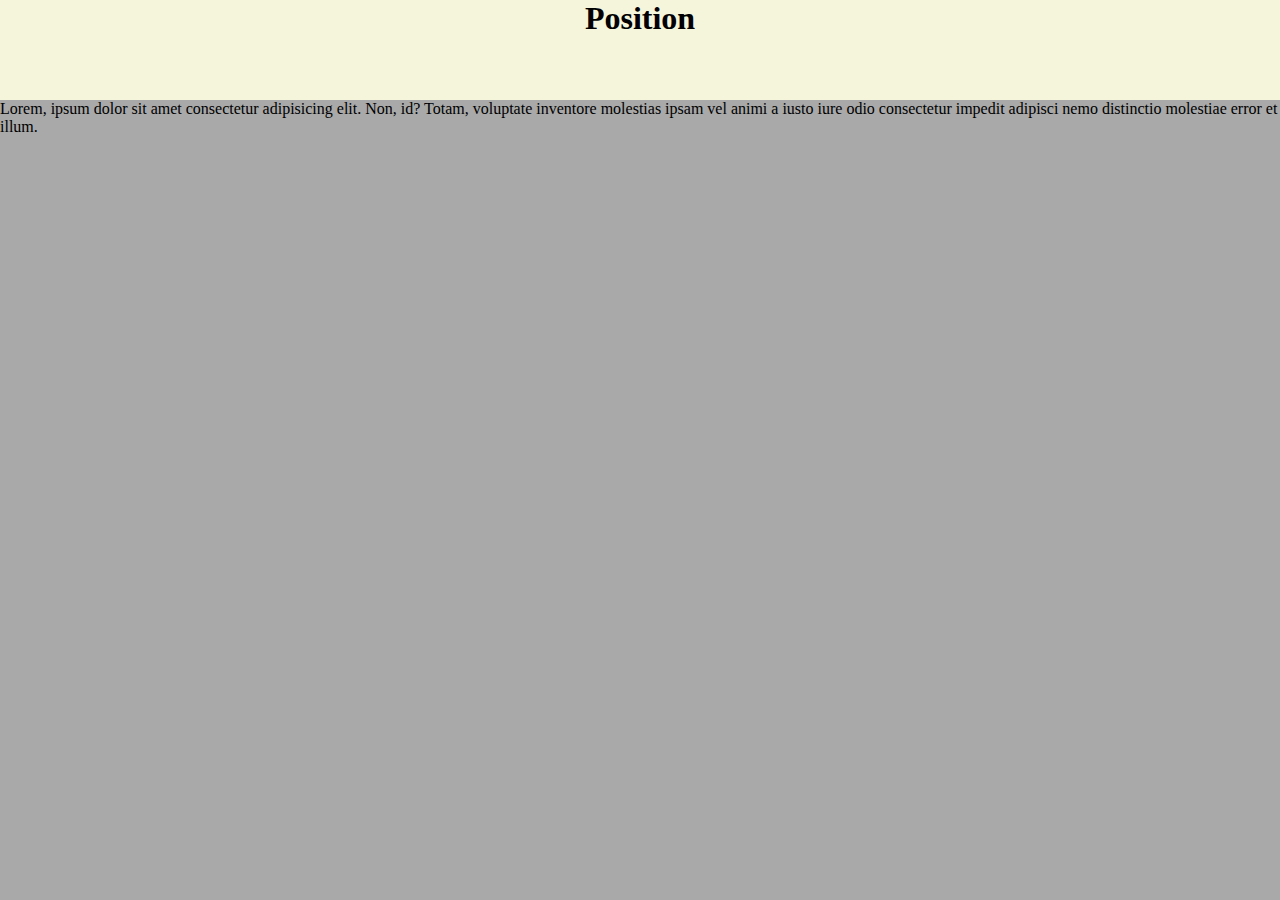
<file: index.html>
<!DOCTYPE html>
<html lang="en">
<head>
    <meta charset="UTF-8">
    <meta name="viewport" content="width=device-width, initial-scale=1.0">
    <title>Position</title>
    <link rel="stylesheet" href="style.css">
</head>
<body>
    <div class="container">
        <div class="header">
            <h1>Position</h1>
        </div>
        <div class="content">
            <p>Lorem, ipsum dolor sit amet consectetur adipisicing elit. Non, id? Totam, voluptate inventore molestias ipsam vel animi a iusto iure odio consectetur impedit adipisci nemo distinctio molestiae error et illum.</p>
        </div>
    </div>
</body>
</html>
</file>
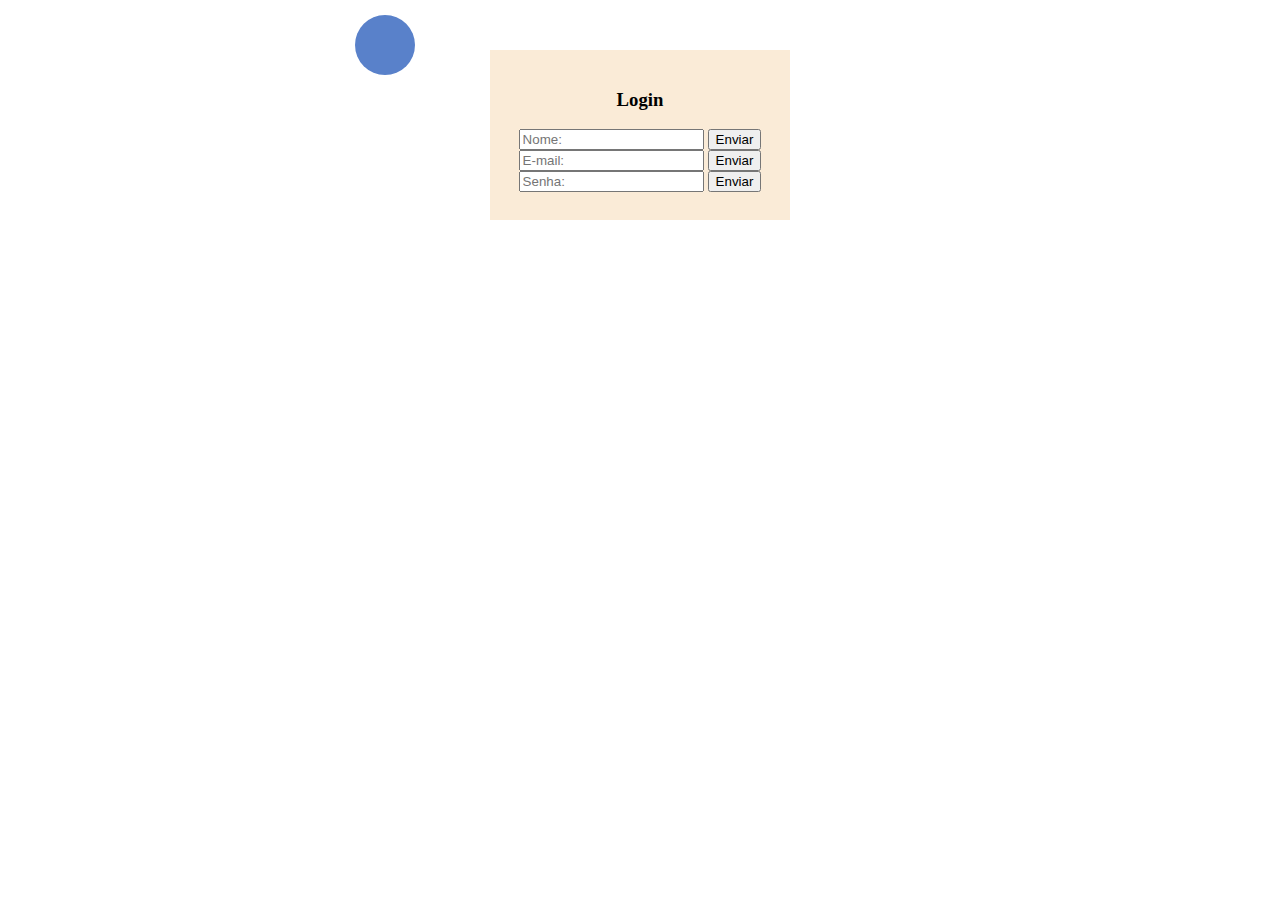
<file: atv_11_10.html>
<!DOCTYPE html>
<html lang="en">
<head>
    <meta charset="UTF-8">
    <meta name="viewport" content="width=device-width, initial-scale=1.0">
    <title>Document</title>
    <style>
        .caixa {
        box-sizing: border-box;
        background-color:antiquewhite;
        margin: 50px;
        width: 300px;
        height: 170px;
        padding: 20px;}
        
        p {
            background: rgb(89, 129, 202);
            border-radius: 50%;
            width: 60px;
            height: 60px;
            position:absolute;
            top: -1px;
            left: 355px;
        }
    </style>
</head>
<body>
    <center>
    <div class="caixa">
        <h3>Login</h3>
        <p></p>
        <input placeholder="Nome:">
        <button>Enviar</button>
        <input placeholder="E-mail:">
        <button>Enviar</button>
        <input placeholder="Senha:">
        <button>Enviar</button>
    
    </div>
    </center>

</body>
</html>
</file>
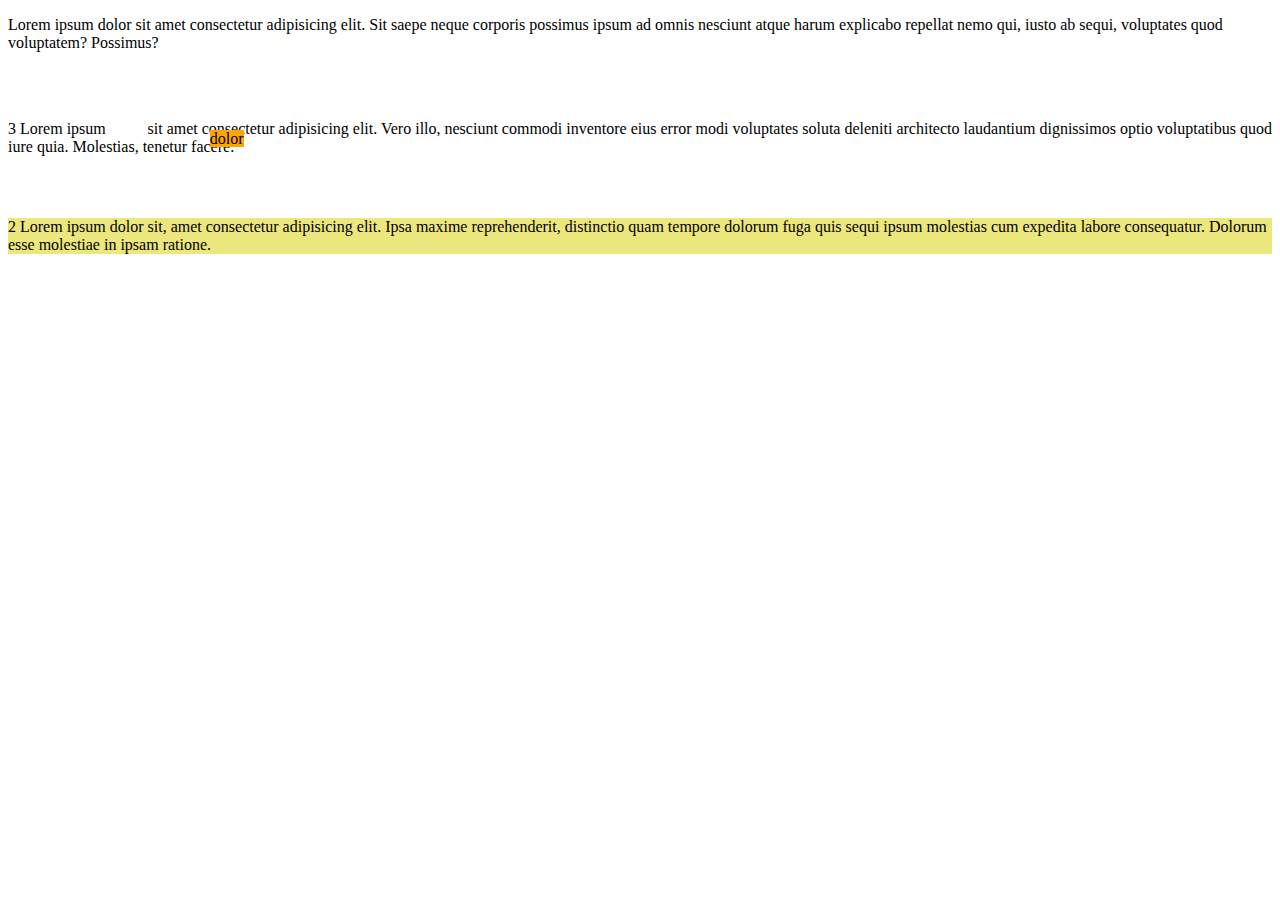
<file: aula_10_10_24.html>
<!DOCTYPE html>
<html lang="en">
<head>
    <meta charset="UTF-8">
    <meta name="viewport" content="width=device-width, initial-scale=1.0">
    <title>Document</title>
    <style>
        span{
            position: relative;
            top: 10px;
            left: 100px;
            border: 2px rgb(0, 255, 166);
            background-color:orange
        }

        .vsf {
            position: relative;
            top: 150px;
            background-color:rgb(236, 231, 125)
        }
    </style>
</head>
<body>
    <p>Lorem ipsum dolor sit amet consectetur adipisicing elit. Sit saepe neque corporis possimus ipsum ad omnis nesciunt atque harum explicabo repellat nemo qui, iusto ab sequi, voluptates quod voluptatem? Possimus?</p>
    <p class="vsf">2 Lorem ipsum dolor sit, amet consectetur adipisicing elit. Ipsa maxime reprehenderit, distinctio quam tempore dolorum fuga quis sequi ipsum molestias cum expedita labore consequatur. Dolorum esse molestiae in ipsam ratione.</p>
    <p>3 Lorem ipsum <span>dolor</span> sit amet consectetur adipisicing elit. Vero illo, nesciunt commodi inventore eius error modi voluptates soluta deleniti architecto laudantium dignissimos optio voluptatibus quod iure quia. Molestias, tenetur facere.</p>
</body>
</html>
</file>
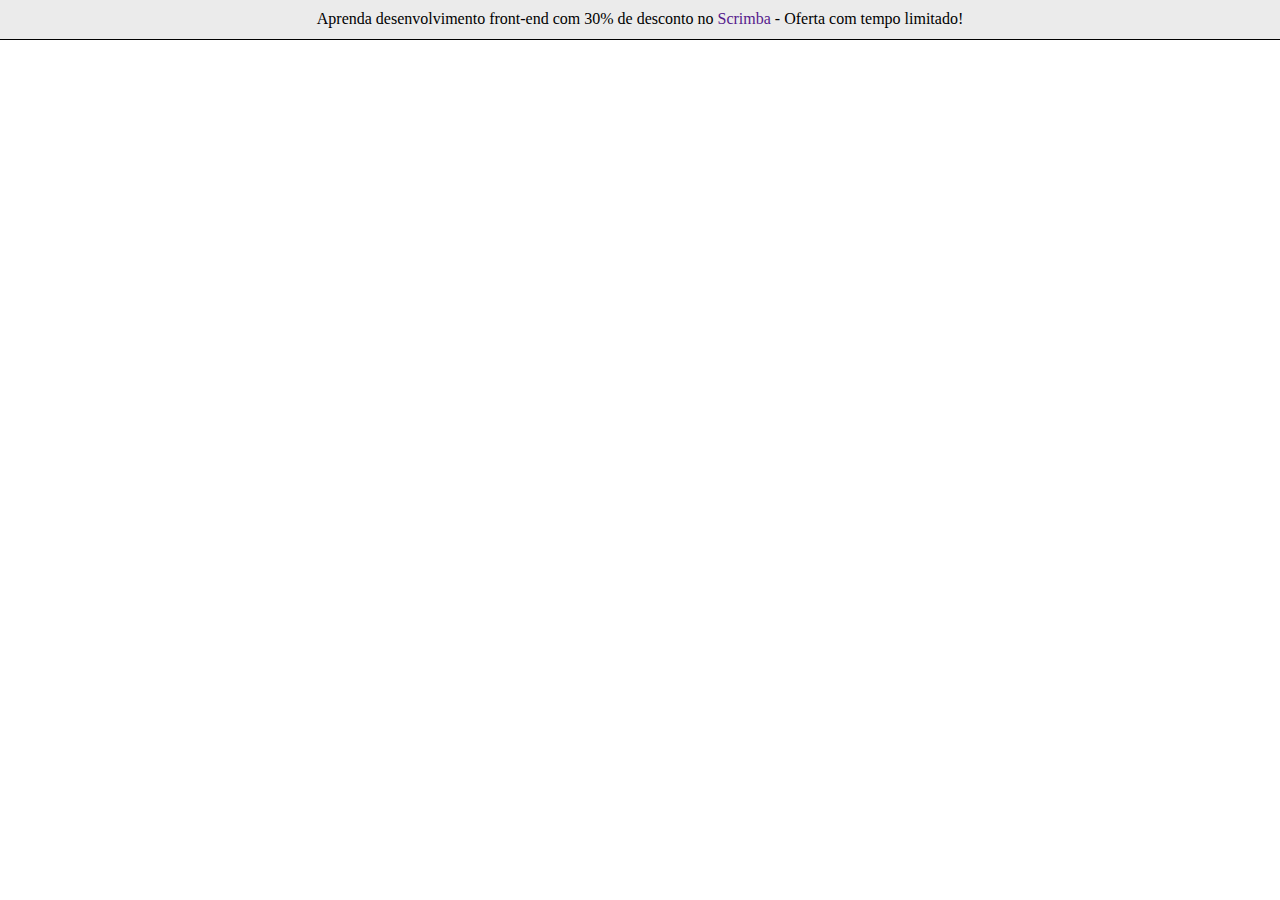
<file: exemplo1.html>
<!DOCTYPE html>
<html lang="en">
<head>
    <meta charset="UTF-8">
    <meta http-equiv="X-UA-Compatible" content="IE=edge">
    <meta name="viewport" content="width=device-width, initial-scale=1.0">
    <title>Exemplo 01</title>

    <style>
        * {           
            box-sizing: border-box;
            margin: 0;
        }

        p {
            text-align: center;
            border-bottom: 1px solid black;
            background-color: rgb(235, 235, 235);
            height: 40px;
            padding-top: 10px;            
        }

        p > a {
            text-decoration: none;
        }

        a:hover {
            text-decoration: underline;
        }


    </style>

</head>
<body>

    <p>
        Aprenda desenvolvimento front-end com 30% de 
        desconto no <a href="">Scrimba</a> - Oferta com tempo limitado!
    </p> 
    
</body>
</html>
</file>
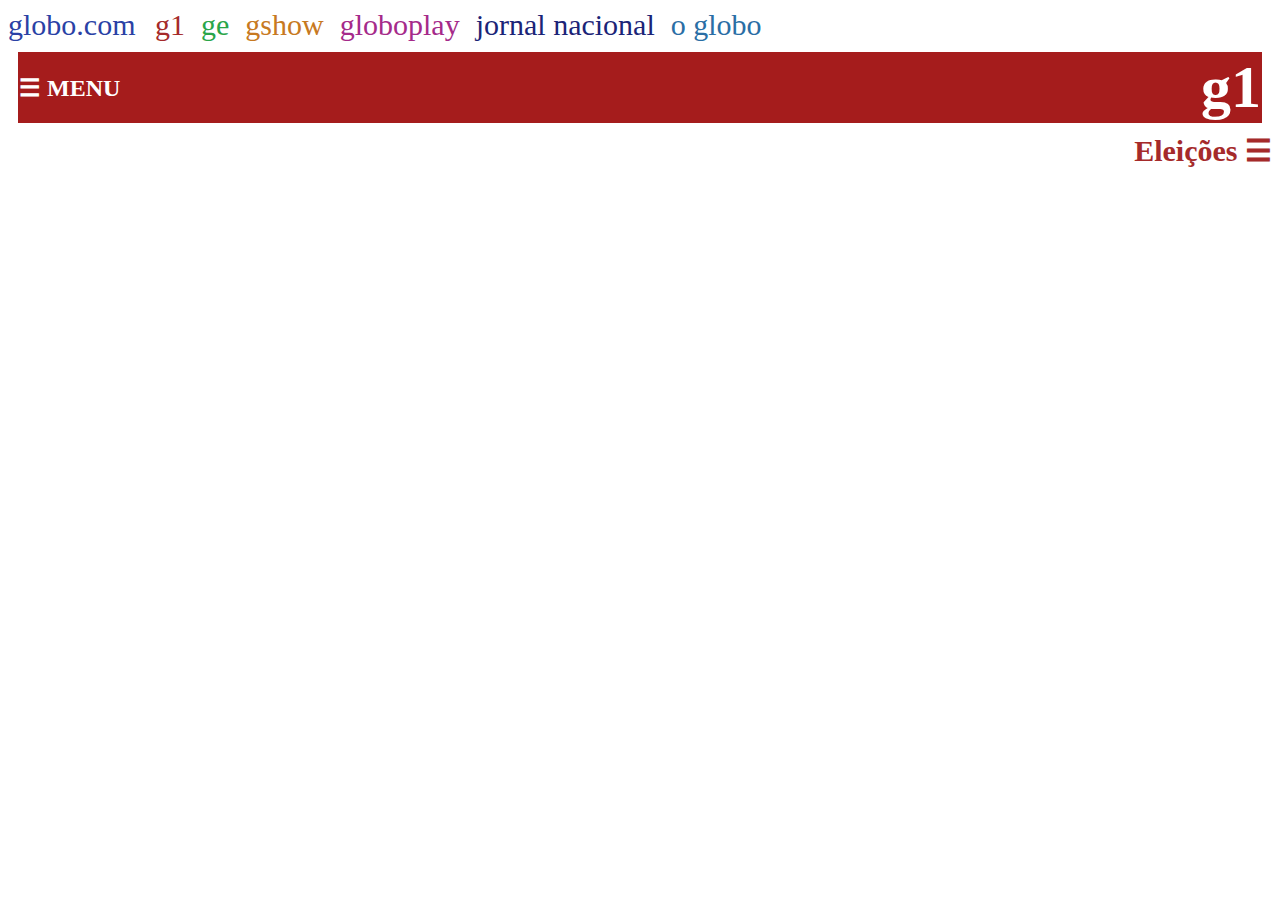
<file: g1.html>
<!DOCTYPE html>
<html lang="en">
<head>
    <meta charset="UTF-8">
    <meta name="viewport" content="width=device-width, initial-scale=1.0">
    <title>Document</title>
    <style>
        a {text-decoration: none;
        padding-right: 12px;}

        .caixa {           
            box-sizing: border-box;
            padding: 1px;
            margin: 10px;
            background-color: rgb(165, 28, 28);
            display: flex;
            justify-content: space-between; /* Centraliza horizontalmente */
            align-items: center; /* Centraliza verticalmente */}

        h2 {color:white;
        margin: 0;
        text-align: left;}

        h1 {color:white;
        font-size: 60px;
        margin: 0;
        text-align: center;}


    </style>
</head>
<body>
    <a style='font-size: 30px; color: rgb(42, 65, 165);' href="">globo.com </a>
    <a style='font-size: 30px; color: brown;' href="">g1</a>
    <a style='font-size: 30px; color: rgb(42, 165, 73);' href="">ge</a>
    <a style='font-size: 30px; color: rgb(199, 121, 33);' href="">gshow</a>
    <a style='font-size: 30px; color: rgb(165, 42, 138);' href="">globoplay</a>
    <a style='font-size: 30px; color: rgb(27, 36, 119);' href="">jornal nacional</a>
    <a style='font-size: 30px; color: rgb(42, 110, 165);' href="">o globo</a>
    
    <div class="caixa">
        <h2>☰ MENU</h2>
        <h1 >g1</h1>
    </div>

    <h2 style="color: brown; text-align: right; font-size: 30px;; ">Eleições ☰</h2>
    
</body>
</html>
</file>
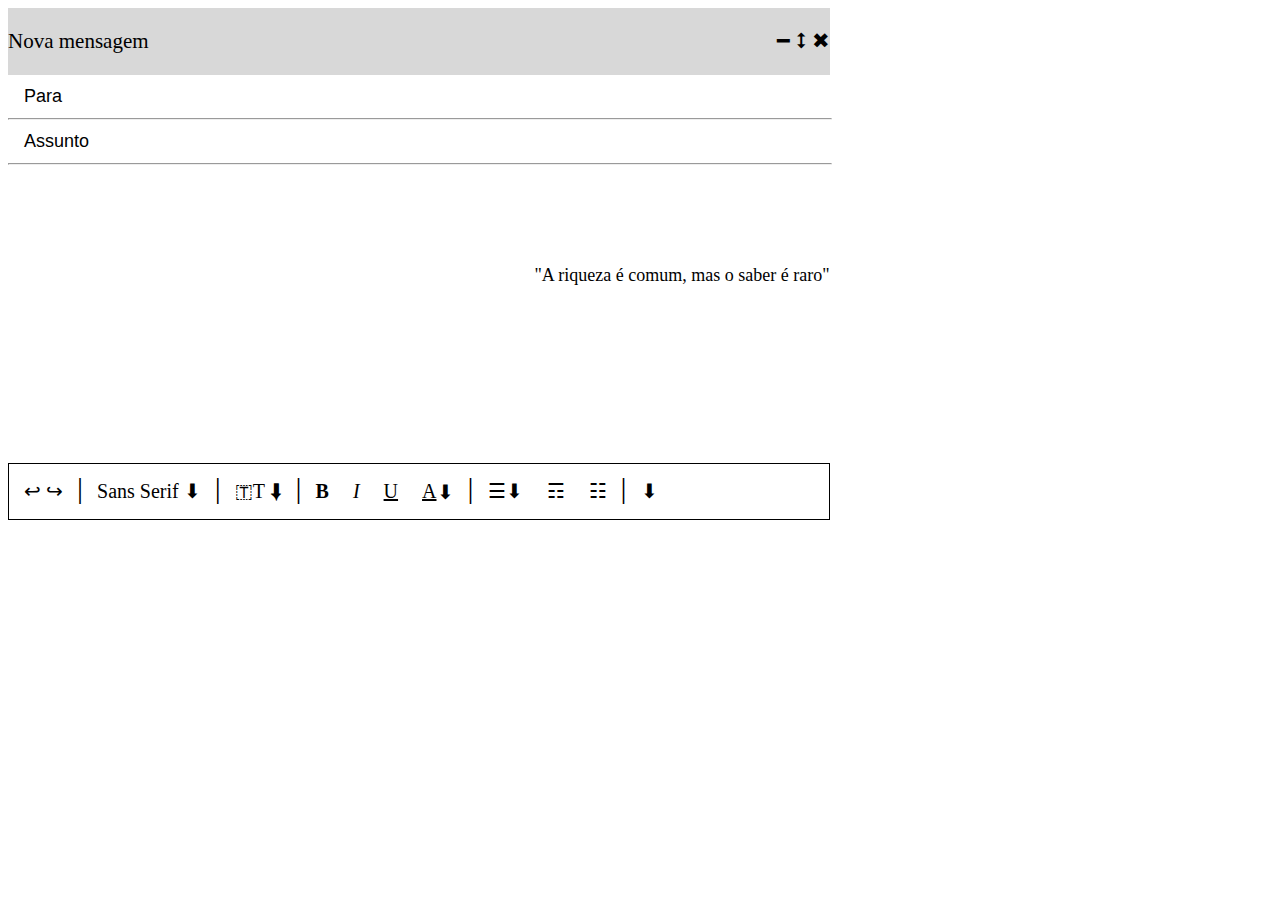
<file: layout01_e-mail.html>
<!DOCTYPE html>
<html lang="en">
<head>
    <meta charset="UTF-8">
    <meta name="viewport" content="width=device-width, initial-scale=1.0">
    <title>E-mail</title>
</head>
    <style>
        .cabecalho {
            box-sizing: border-box;
            width: 65%;
            height: 15%;
            background-color: rgb(216, 216, 216);}

        .cabecalho p {
            display: inline-flex;
            font-size: 21px;
        }

        .enfeites{
            float: right;}

        .botoes button {
            margin: 10px;
            border: 0px;
            background-color:white;
            text-align: left; 
            width: 65%;
            height: 15%;
            font-size: 18px;}

        .botoes hr{
            width:65%;
            color: rgb(225, 225, 225);
            float:left;
            margin: 0px;}

        .conteudo {
            box-sizing: border-box;
            margin:0%;
            border: 0px;
            width: 65%;
            height: 300px;
            text-align: right;}

        .conteudo p {
            position: relative;
            top: 100px;
            margin: 0px;
            border: 0px;
            font-size: 18px;}
        
        .funcoes {
            box-sizing: border-box;
            margin: 0%;
            width: 65%;
            height: 10%;
            padding: 5px;
            border: 0.5px solid black;
            }
        
        .funcoes p {
            font-size: 20px;
            display: inline-flex;
            margin: 10px;
        }

        .funcoes a{
            font-size: 30px;
        }
    
    </style>
<body>
    <div class="cabecalho">
        <p>Nova mensagem</p>
        <p class="enfeites">━  ⭥  ✖</p>
    </div>
    <div class="botoes">
        <button>Para</button>
        <hr>
        <button>Assunto</button>
        <hr>
    </div>
    <div class="conteudo">
        <p>"A riqueza é comum, mas o saber é raro"</p>
    </div>
    <div class="funcoes">
        <p>↩ ↪</p>
        <a>|</a>
        <p>Sans Serif ⬇</p>
        <a>|</a>
        <p>🇹T ⬇</p>
        <a>|</a>
        <p><strong>B</strong></p>
        <p><i>I</i></p>
        <p><u>U</u></p>
        <p><u>A</u>⬇</p>
        <a>|</a>
        <p>☰⬇</p>
        <p>☶</p>
        <p>☷</p>
        <a>|</a>
        <p>⬇</p>
    </div>
</body>
</html>
</file>
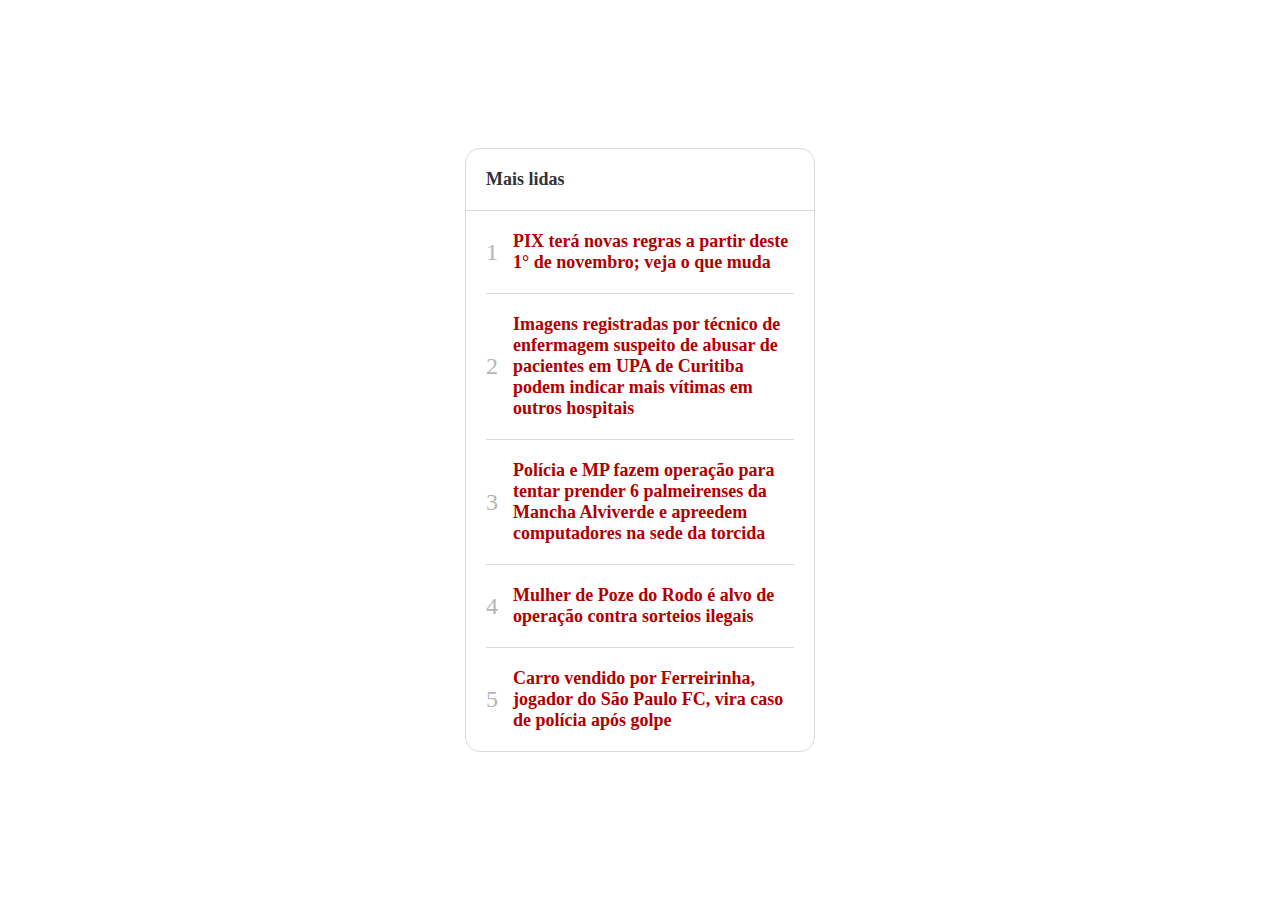
<file: portal_notícias_globo.html>
<!DOCTYPE html>
<html lang="pt-br">
<head>
    <meta charset="UTF-8">
    <meta name="viewport" content="width=device-width, initial-scale=1.0">
    <title>Exemplo de Full Screen</title>
    <style>
* {
    box-sizing: border-box;
    margin: 0;
    padding: 0;
    border: 0;}

body, html {
    height: 100vh;    }

.container {
    display: flex;
    height: 100%;
    justify-content: center;
    align-items: center;}

.card {
    display: flex;
    flex-flow: column nowrap;
    width: 350px;
    border: 1px solid rgb(219, 219, 219);
    border-radius: 15px;}

.news {
    padding: 20px 0;}

.header {
    border-bottom: 1px solid rgb(219, 219, 219);;
    font-weight: bolder;
    font-size: large;
    color: rgb(52, 52, 52);
    padding: 20px 20px;}

.news {
    display: flex;
    align-items: center;
    gap: 15px;}

.news {
    border-bottom: 1px solid rgb(219, 219, 219);
    margin: 0 20px;}

.news:last-of-type {
    border: 0;}

.text {
    flex: 1;
    color: rgb(177, 0, 0);
    font-weight: bolder;
    font-size: large;}

.text:hover {    
    color: rgb(131, 0, 0);
    cursor: pointer;}

.order {
    font-size:x-large;
    color: rgb(181, 181, 181);;}
    </style>
</head>
<body>
    <div class="container">
        <div class="card">
            <div class="header">
                Mais lidas
            </div>
            <div class="content">
                <div class="news">
                    <div class="order">1</div>
                    <div class="text">PIX terá novas regras a partir deste 1° de novembro; veja o que muda</div>
                </div>               
                <div class="news">
                    <div class="order">2</div>
                    <div class="text">Imagens registradas por técnico de enfermagem suspeito de abusar de pacientes em UPA de Curitiba podem indicar mais vítimas em outros hospitais</div>
                </div>               
                <div class="news">
                    <div class="order">3</div>
                    <div class="text">Polícia e MP fazem operação para tentar prender 6 palmeirenses da Mancha Alviverde e apreedem computadores na sede da torcida</div>
                </div>               
                <div class="news">
                    <div class="order">4</div>
                    <div class="text">Mulher de Poze do Rodo é alvo de operação contra sorteios ilegais</div>
                </div>               
                <div class="news">
                    <div class="order">5</div>
                    <div class="text">Carro vendido por Ferreirinha, jogador do São Paulo FC, vira caso de polícia após golpe</div>
                </div>               
            </div>
        </div>

    </div>
</body>
</html>
</file>
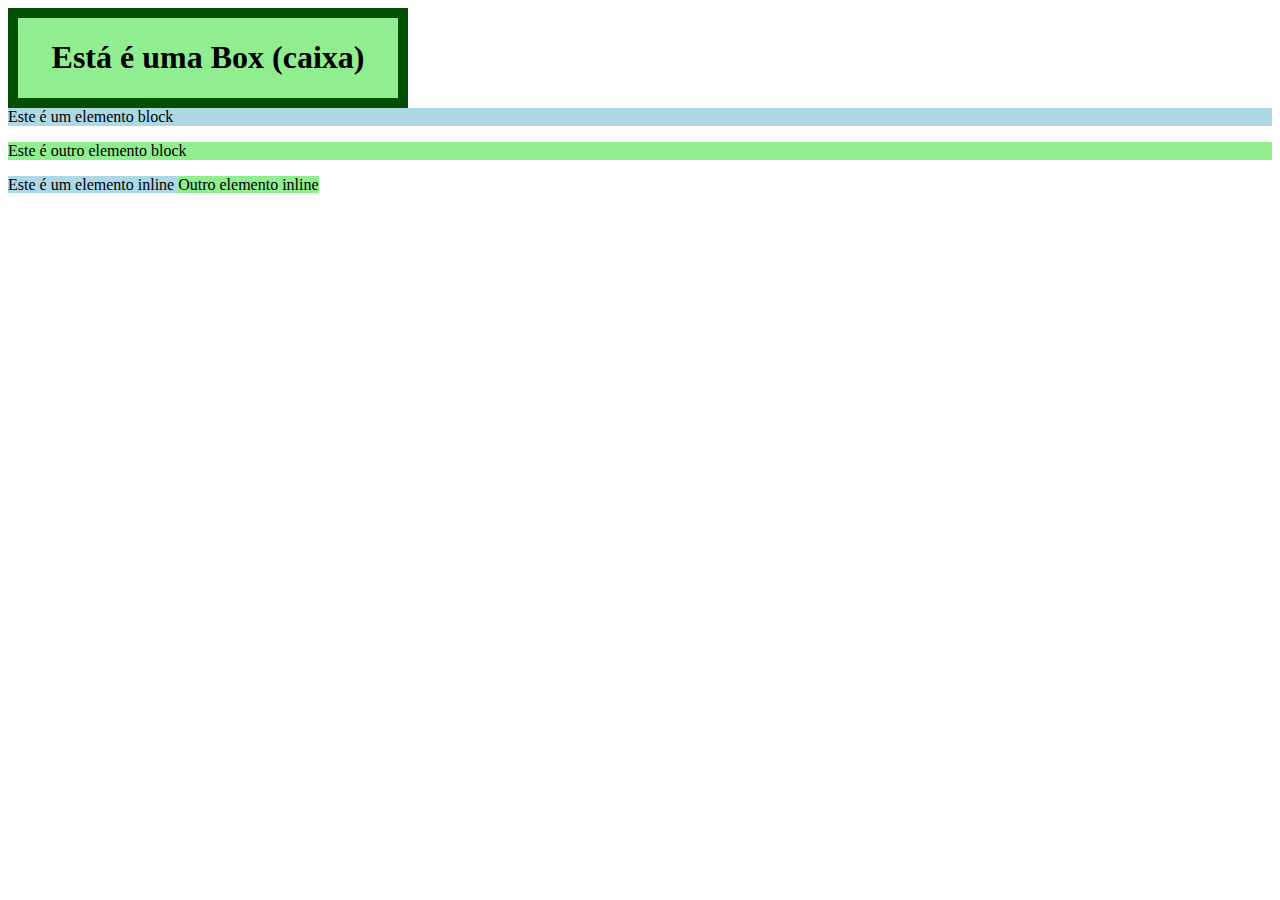
<file: teste.html>
<!DOCTYPE html>
<html lang="en">
<head>
    <meta charset="UTF-8">
    <meta name="viewport" content="width=device-width, initial-scale=1.0">
    <title>Document</title>
    <style>
        .caixa {
            box-sizing: border-box; /* Faz com que o tamanho total do elemento
            (incluindo bordas e preenchimento) será o valor de width e height.*/
            margin: 0; /* Remove o espaçamento da margem*/
            width: 400px; /* Largura de 400 pixels */
            height: 100px; /* Altura de 100 pixels */
            border: 10px solid rgb(5, 79, 5); /* Borda de 10 pixels de expes-
            sura, sólida e da cor verde escuro */
            background-color: lightgreen; /* Cor de fundo verde claro */
            text-align: center; /* Alinhamento do texto ao centro */
        }
    </style>
</head>
<body>
    <div class="caixa">
        <h1>Está é uma Box (caixa)</h1>
    </div>

    <div style="display: block; background-color: lightblue;">
        Este é um elemento block
    </div>
    <p style="display: block; background-color: lightgreen;">
        Este é outro elemento block
    </p>
    
    <span style="display: inline; background-color: lightblue;">
        Este é um elemento inline
    </span>
    <a style="display: inline; background-color: lightgreen;">
        Outro elemento inline
    </a>
</body>
</html>
</file>
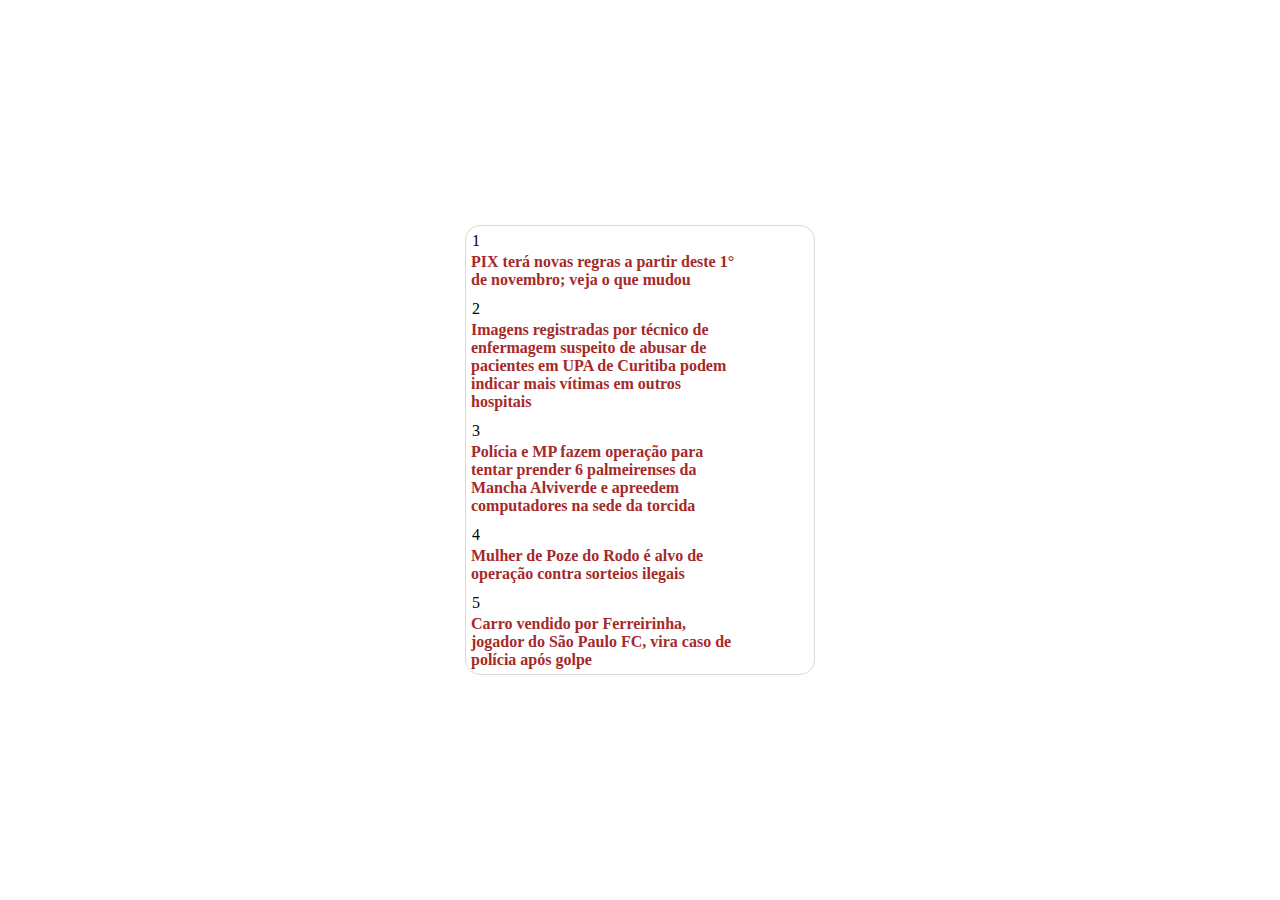
<file: teste_portal.html>
<!DOCTYPE html>
<html lang="en">
<head>
    <meta charset="UTF-8">
    <meta name="viewport" content="width=device-width, initial-scale=1.0">
    <title>Portal de Notícias da Globo</title>
    <style>
        * {
            box-sizing: border-box;
            margin: 0;
            padding: 0;
            border: 0;}
        
        body, html { height: 100vh; }

        .caixa {
            display: flex;
            height: 100%;
            justify-content: center;
            align-items: center;}

        .conteudo {
            display: flex;
            flex-flow: column nowrap;
            width: 350px;
            border: 1px solid rgb(219, 219, 219);
            border-radius: 15px;}

        .texto {
            color: brown;
            font-weight: bold;
            box-sizing: border-box;
            margin: 1px;
            width: 80%;}
        
        
        .noticia {
            box-sizing: border-box;
            margin: 2px;
            padding: 2px;
            border: 0;}

        .numero {
            box-sizing: border-box;
            margin: 0;
            padding: 2px;
            border: 0;
            width: 20%;
        }

    </style>
</head>
<body>
    <div class="caixa">
        <div class="conteudo">
            <div class="noticia">
                <div class="numero">1</div>
                <div class="texto">PIX terá novas regras a partir deste 1° de novembro; veja o que mudou</div>
            </div>
            <div class="noticia">
                <div class="numero">2</div>
                <div class="texto">Imagens registradas por técnico de enfermagem suspeito de abusar de pacientes em UPA de Curitiba podem indicar mais vítimas em outros hospitais</div>
            </div>
            <div class="noticia">
                <div class="numero">3</div>
                <div class="texto">Polícia e MP fazem operação para tentar prender 6 palmeirenses da Mancha Alviverde e apreedem computadores na sede da torcida</div>
            </div>
            <div class="noticia">
                <div class="numero">4</div>
                <div class="texto">Mulher de Poze do Rodo é alvo de operação contra sorteios ilegais</div>
            </div>
            <div class="noticia">
                <div class="numero">5</div>
                <div class="texto">Carro vendido por Ferreirinha, jogador do São Paulo FC, vira caso de polícia após golpe</div>
            </div>
        </div>
    </div>

</body>
</html>
</file>
<file: style.css>
* {box-sizing: border-box;
    margin: 0;
    border: 0;
    padding: 0;
}

body {height: 100vh;}

.header {
    position: fixed; /* Fica fixado */
    /* Quando um elemento é alterado para a propriedade de fixed, sticky e etc, ele sai do seu fluxo normal*/
    top: 0; /* Indica as coordenadas que o header deve ficar. Dessa forma, ele ficará no topo e no início da página */
    background-color: beige;
    height: 100px;
    width: 100%;
    text-align: center;
}

.container {
    height: 100%;
    padding-top: 100px;
}

.content {
    height: 100%;
    background-color: darkgray;
}
</file>
